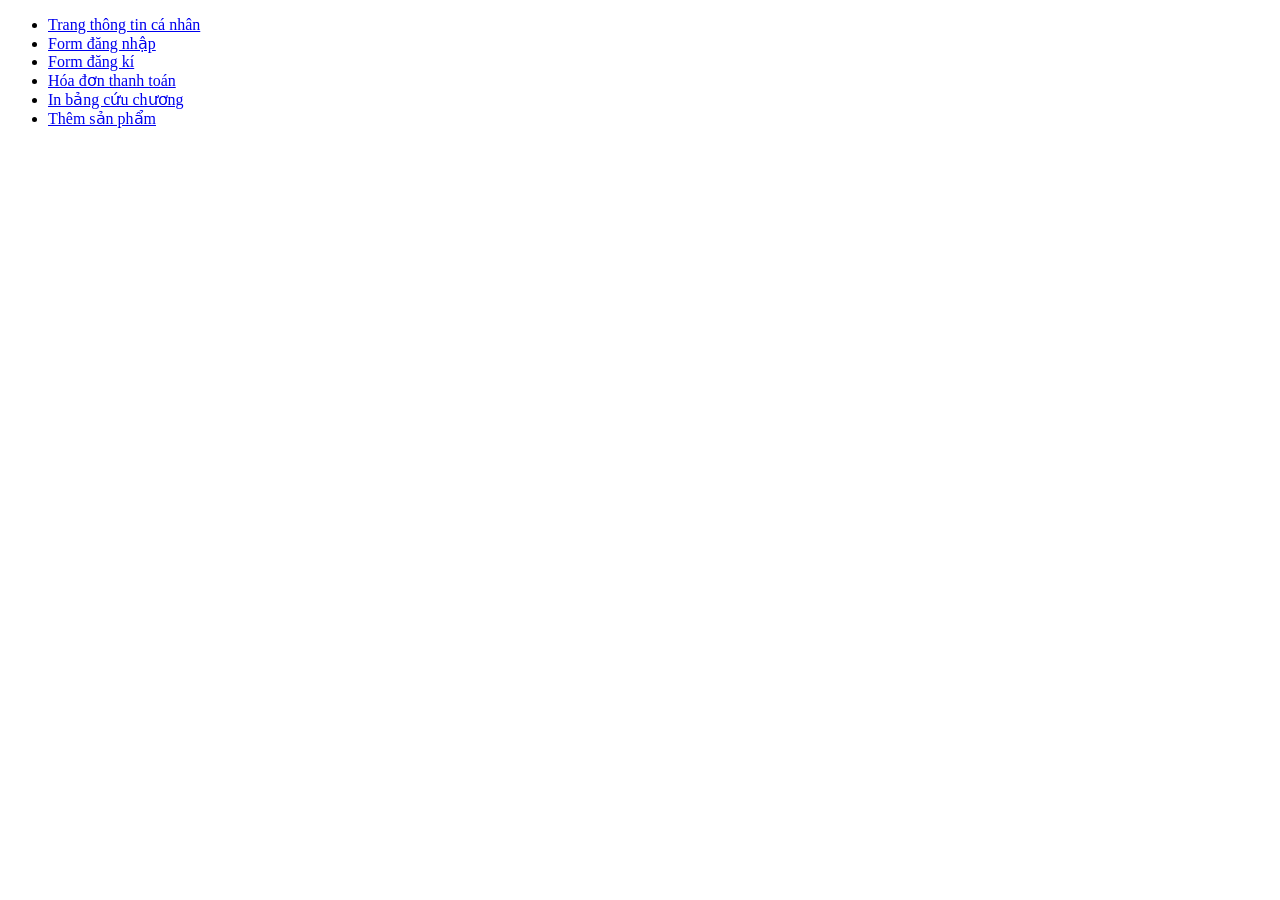
<file: index.html>
﻿<!DOCTYPE html>
<html lang = "vi">
    <head>
          <title>Thiết kế web với HTML, CSS</title>
          <meta charset ="utf-8">
    </head>
    <body>
         <ul>
              <li>
                     <a href = "html/page1.html">Trang thông tin cá nhân</a> 
              </li>
              <li>
                     <a href ="html/page2.html">Form đăng nhập</a>
              </li>
              <li>
                     <a href ="html/page3.html">Form đăng kí</a>
              </li>
              <li>
                     <a href ="html/page4.html">Hóa đơn thanh toán</a>
              </li>
              <li>
                     <a href ="html/page5.html">In bảng cứu chương</a>
              </li>
              <li>
                     <a href ="html/page6.html">Thêm sản phẩm</a>
              </li>
                       
         </ul>

    </body>
</html>
</file>
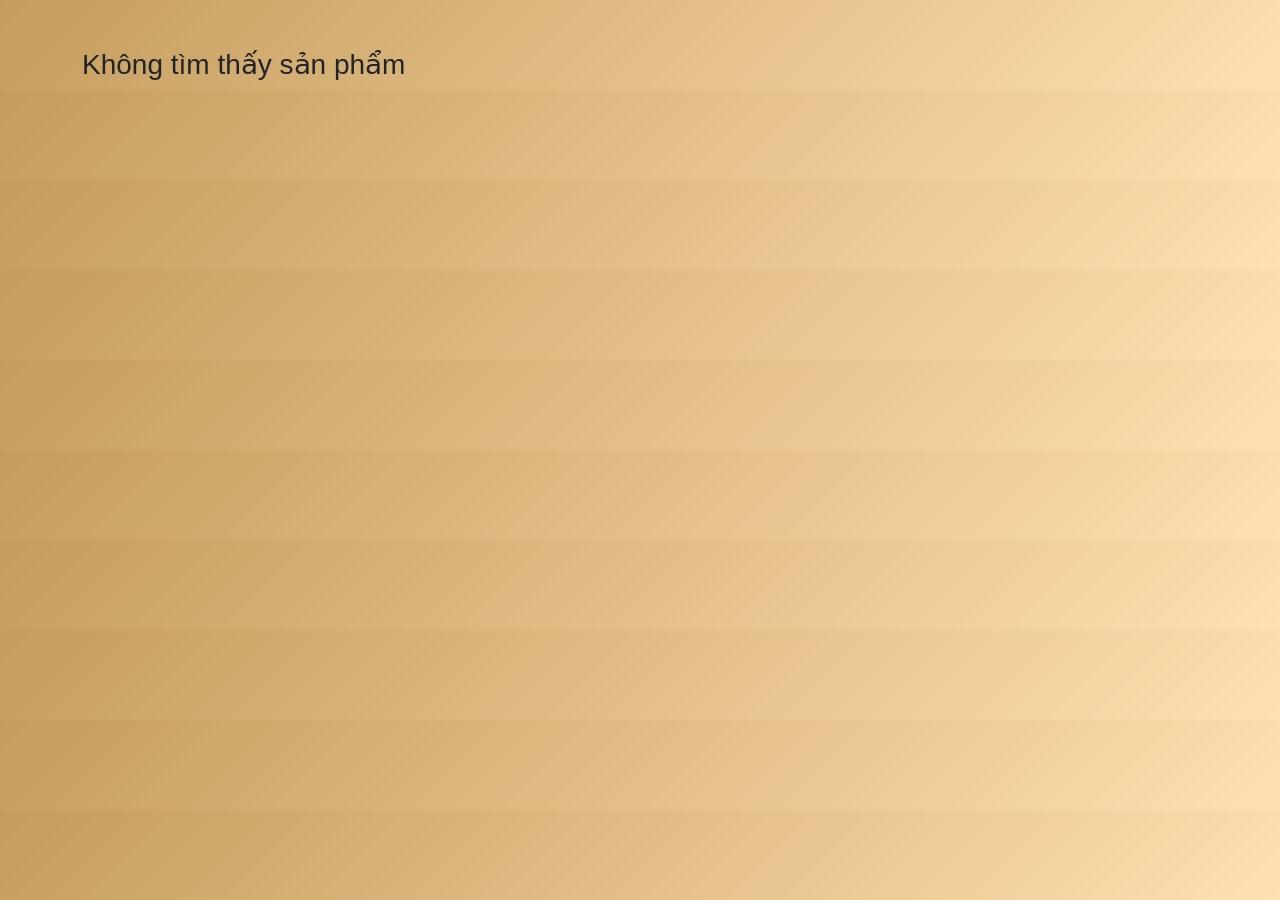
<file: html/detail.html>
<!DOCTYPE html>
<html lang="vi">
<head>
    <meta charset="UTF-8">
    <title>Chi tiết sản phẩm</title>
    <link href="https://cdn.jsdelivr.net/npm/bootstrap@5.3.3/dist/css/bootstrap.min.css" rel="stylesheet">

    <style>
        body {
            background: linear-gradient(135deg, #c49c5c, #ffe0b2);
            font-family: Arial, sans-serif;
        }

        .product-detail-row {
            margin-top: 50px;
        }

        /* KHUNG ẢNH */
        .detail-img-box {
            width: 100%;
            height: 420px;
            background: #fff8e1;
            border-radius: 15px;
            box-shadow: 0 8px 20px rgba(0,0,0,0.1);
            overflow: hidden;

            display: flex;
            align-items: center;
            justify-content: center;
        }

        /* ẢNH ĐỒNG ĐỀU */
        .detail-img {
            width: 100%;
            height: 100%;
            object-fit: cover;
            display: block;
        }

        /* TEXT */
        .product-info h2 {
            font-weight: bold;
            margin-bottom: 15px;
        }

        .product-info h4 {
            font-weight: bold;
            color: #dc3545;
            margin-bottom: 20px;
        }

        .product-info p {
            text-align: justify;
            line-height: 1.6;
        }

        /* MOBILE */
        @media (max-width: 768px) {
            .product-detail-row {
                margin-top: 20px;
            }

            .detail-img-box {
                height: 300px;
            }
        }
    </style>
</head>

<body>

<div class="container mt-5">
    <div id="product-detail"></div>
</div>

<script src="../js/lib.js"></script>

<script>
    const params = new URLSearchParams(window.location.search);
    const productId = params.get("id");

    const product = window.productList.find(item => item.id === productId);

    if (product) {
        document.getElementById("product-detail").innerHTML = `
            <div class="row align-items-center product-detail-row">

                <!-- ẢNH -->
                <div class="col-md-6">
                    <div class="detail-img-box">
                        <img src="${product.image}" 
                             alt="${product.name}" 
                             class="detail-img">
                    </div>
                </div>

                <!-- THÔNG TIN -->
                <div class="col-md-6 product-info">
                    <h2>${product.name}</h2>
                    <h4>${product.price.toLocaleString('vi-VN')}đ</h4>
                    <p>${product.desc}</p>

                    <a href="page6.html" class="btn btn-outline-secondary mt-3">
                        ← Quay lại
                    </a>
                </div>

            </div>
        `;
    } else {
        document.getElementById("product-detail").innerHTML =
            "<h3>Không tìm thấy sản phẩm</h3>";
    }
</script>

</body>
</html>
</file>
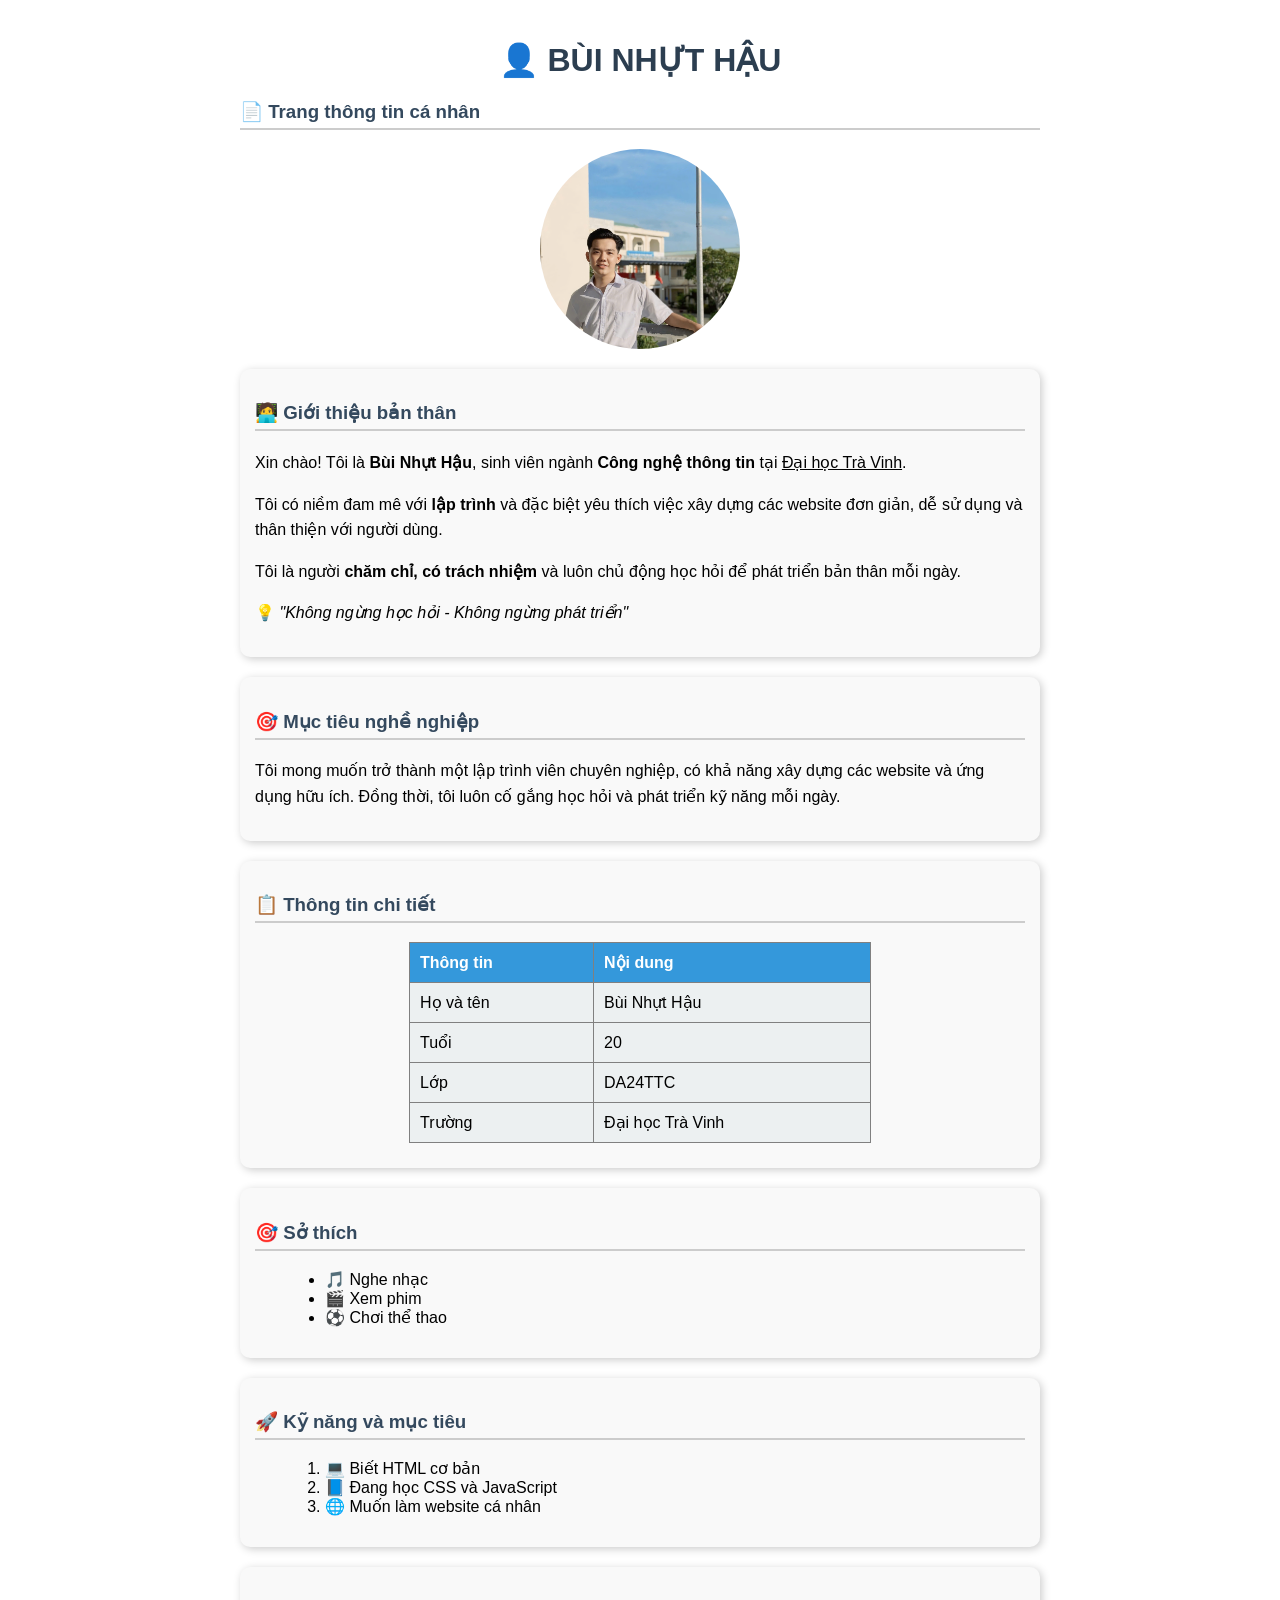
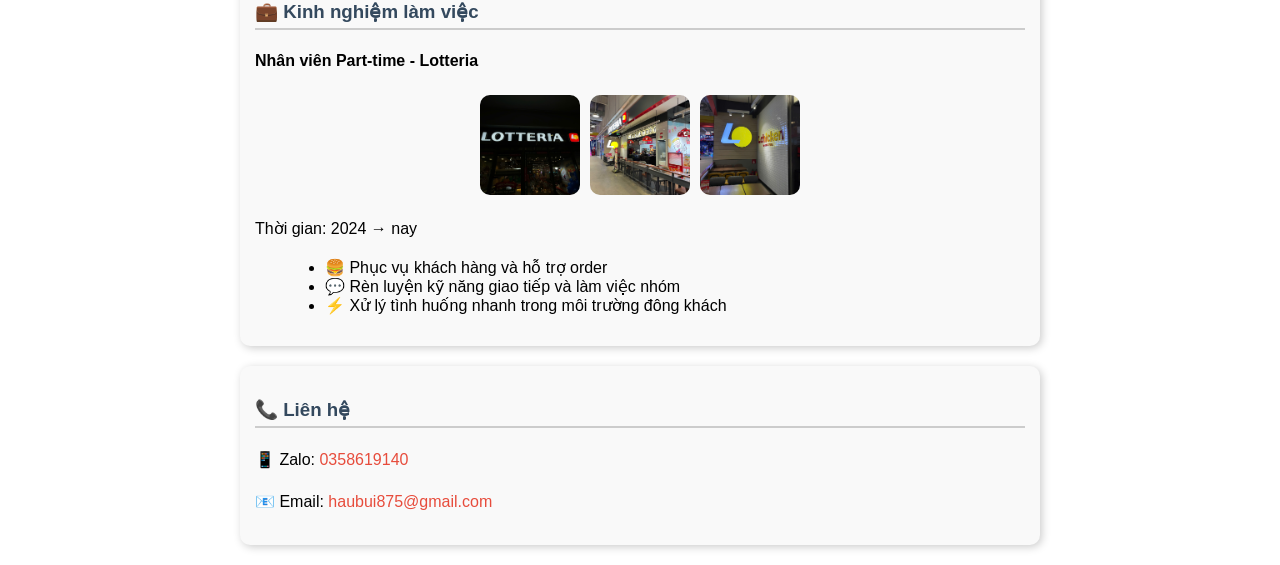
<file: html/page1.html>
﻿<!DOCTYPE html>
<html lang="vi">
<head>
    <meta charset="UTF-8">
    <title>Trang cá nhân</title>
	<link rel ="stylesheet" href ="../css/style1.css">
</head>

<body>

    <!-- Tiêu đề -->
    <h1>👤 BÙI NHỰT HẬU</h1>
    <h3>📄 Trang thông tin cá nhân</h3>

    <!-- Giới thiệu -->
    <img src="../assets/images/avatar.jpg" class="avatar" width="200" alt="Ảnh cá nhân">
	
    <div class ="section">
        <h3>🧑‍💻 Giới thiệu bản thân</h3>

    <p>
        Xin chào! Tôi là <b>Bùi Nhựt Hậu</b>, sinh viên ngành <b>Công nghệ thông tin</b>
        tại <u>Đại học Trà Vinh</u>.
    </p>

    <p>
        Tôi có niềm đam mê với <b>lập trình</b> và đặc biệt yêu thích việc
        xây dựng các website đơn giản, dễ sử dụng và thân thiện với người dùng.
    </p>

    <p>
        Tôi là người <b>chăm chỉ, có trách nhiệm</b> và luôn chủ động học hỏi
        để phát triển bản thân mỗi ngày.
    </p>

    <p>
        💡 <i>"Không ngừng học hỏi - Không ngừng phát triển"</i>
    </p>
    </div>
	<div class="section">
        <h3>🎯 Mục tiêu nghề nghiệp</h3>
        <p>
            Tôi mong muốn trở thành một lập trình viên chuyên nghiệp,
            có khả năng xây dựng các website và ứng dụng hữu ích.
            Đồng thời, tôi luôn cố gắng học hỏi và phát triển kỹ năng mỗi ngày.
        </p>
    </div>
					

    <!-- Thông tin chi tiết -->
	<div class ="section">
        <h3>📋 Thông tin chi tiết</h3>
        <table border="1" cellpadding="5">
            <tr>
                <th>Thông tin</th>
                <th>Nội dung</th>
            </tr>
            <tr>
                <td>Họ và tên</td>
                <td>Bùi Nhựt Hậu</td>
            </tr>
            <tr>
                <td>Tuổi</td>
                <td>20</td>
            </tr>
            <tr>
                <td>Lớp</td>
                <td>DA24TTC</td>
            </tr>
            <tr>
                <td>Trường</td>
                <td>Đại học Trà Vinh</td>
            </tr>
        </table>
		</div>

    <!-- Sở thích -->
	<div class ="section">
        <h3>🎯 Sở thích</h3>
        <ul>
            <li>🎵 Nghe nhạc</li>
            <li>🎬 Xem phim</li>
            <li>⚽ Chơi thể thao</li>
        </ul>
	</div>

    <!-- Kỹ năng -->
	<div class ="section">
        <h3>🚀 Kỹ năng và mục tiêu</h3>
        <ol>
            <li>💻 Biết HTML cơ bản</li>
            <li>📘 Đang học CSS và JavaScript</li>
            <li>🌐 Muốn làm website cá nhân</li>
        </ol>
	</div>
	<div class="section">
    <h3>💼 Kinh nghiệm làm việc</h3>

    <p><b>Nhân viên Part-time - Lotteria</b></p>

    <!-- Nhóm ảnh -->
    <div class="gallery">
        <img src="../assets/images/lotteria.jpg" alt="Ảnh Lotteria" class="work-img">
        <img src="../assets/images/lotteria1.jpg" alt="Ảnh Counter Lotteria" class="work-img">
        <img src="../assets/images/lotteria2.jpg" alt="Ảnh Logo Lotteria" class="work-img">
    </div>

    <p>Thời gian: 2024 → nay</p>

    <ul>
        <li>🍔 Phục vụ khách hàng và hỗ trợ order</li>
        <li>💬 Rèn luyện kỹ năng giao tiếp và làm việc nhóm</li>
        <li>⚡ Xử lý tình huống nhanh trong môi trường đông khách</li>
    </ul>
</div>

    <!-- Liên hệ -->
	<div class ="section">
        <h3>📞 Liên hệ</h3>
        <p>📱 Zalo: <a href="#">0358619140</a></p>
        <p>📧 Email: <a href="mailto:haubui875@gmail.com">haubui875@gmail.com</a></p>
	</div>
</body>
</html>
</file>
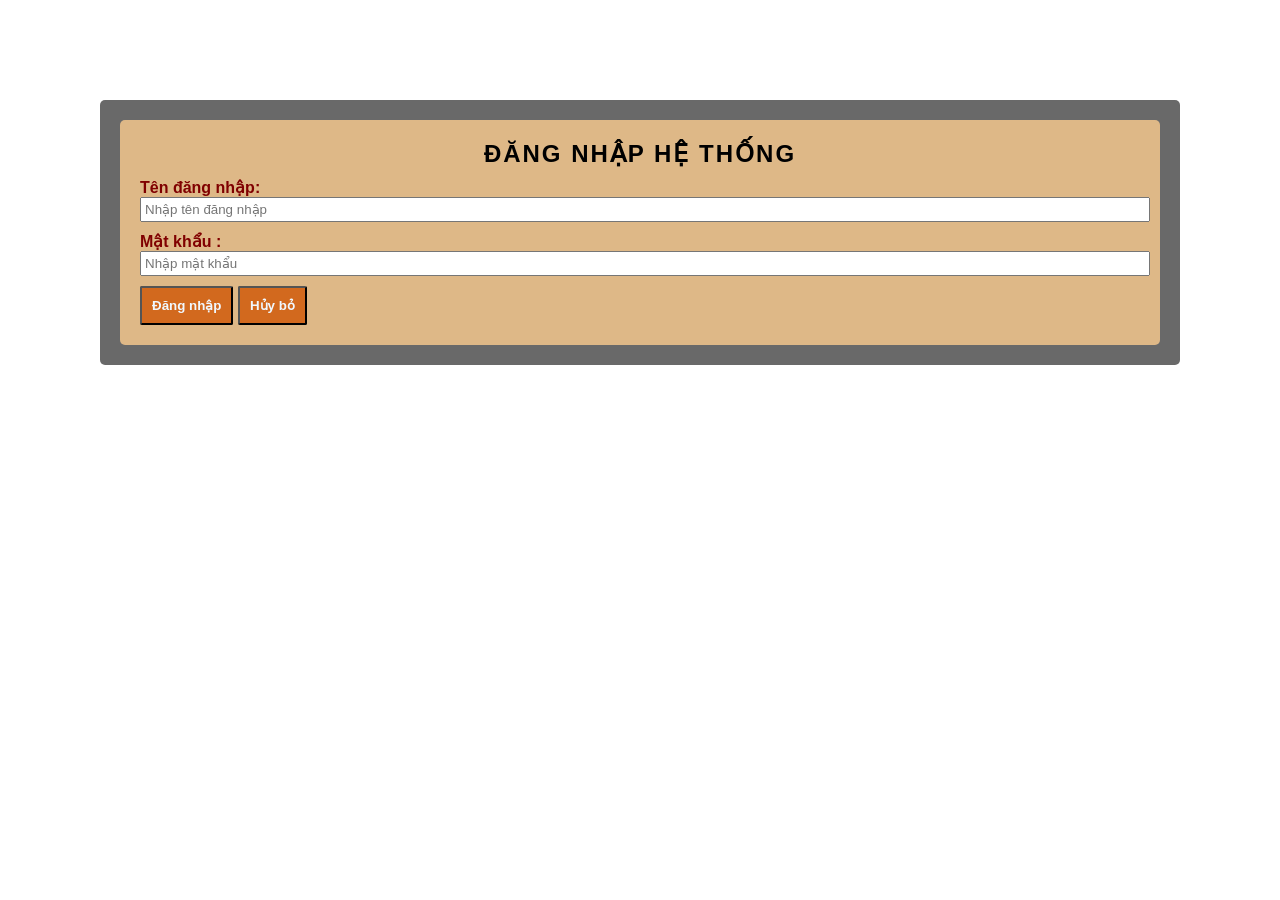
<file: html/page2.html>
﻿<!DOCTYPE html>
<html lang="vi">
<head>
    <meta charset="UTF-8">
    <title>Thiết kế form</title>
    <link rel ="stylesheet" href ="../css/style2.css">
</head>
<body>
    <div class="container">
        <form id= "frmLogin">
            <h3 class="title">Đăng nhập hệ thống</h3>
            <div class= "form-group">
                <label for = "txtUsername"> Tên đăng nhập: </label>
                <input class = "form-control" type = "text" id = "txtUsername" name = "txtUsername" placeholder="Nhập tên đăng nhập">
            </div>
            <div class= "form-group">
                <label for = "txtPassword"> Mật khẩu : </label>
                <input class = "form-control" type = "Password" id = "txtPassword" name = "txtPassword" placeholder="Nhập mật khẩu">
            </div>
            <input class="button" type = "submit" name = "sbLogin" value = "Đăng nhập">
            <input class="button" type = "reset" name = "rsCancel" value = "Hủy bỏ">
        </form>
    </div>
    
</body>
</html>
</file>
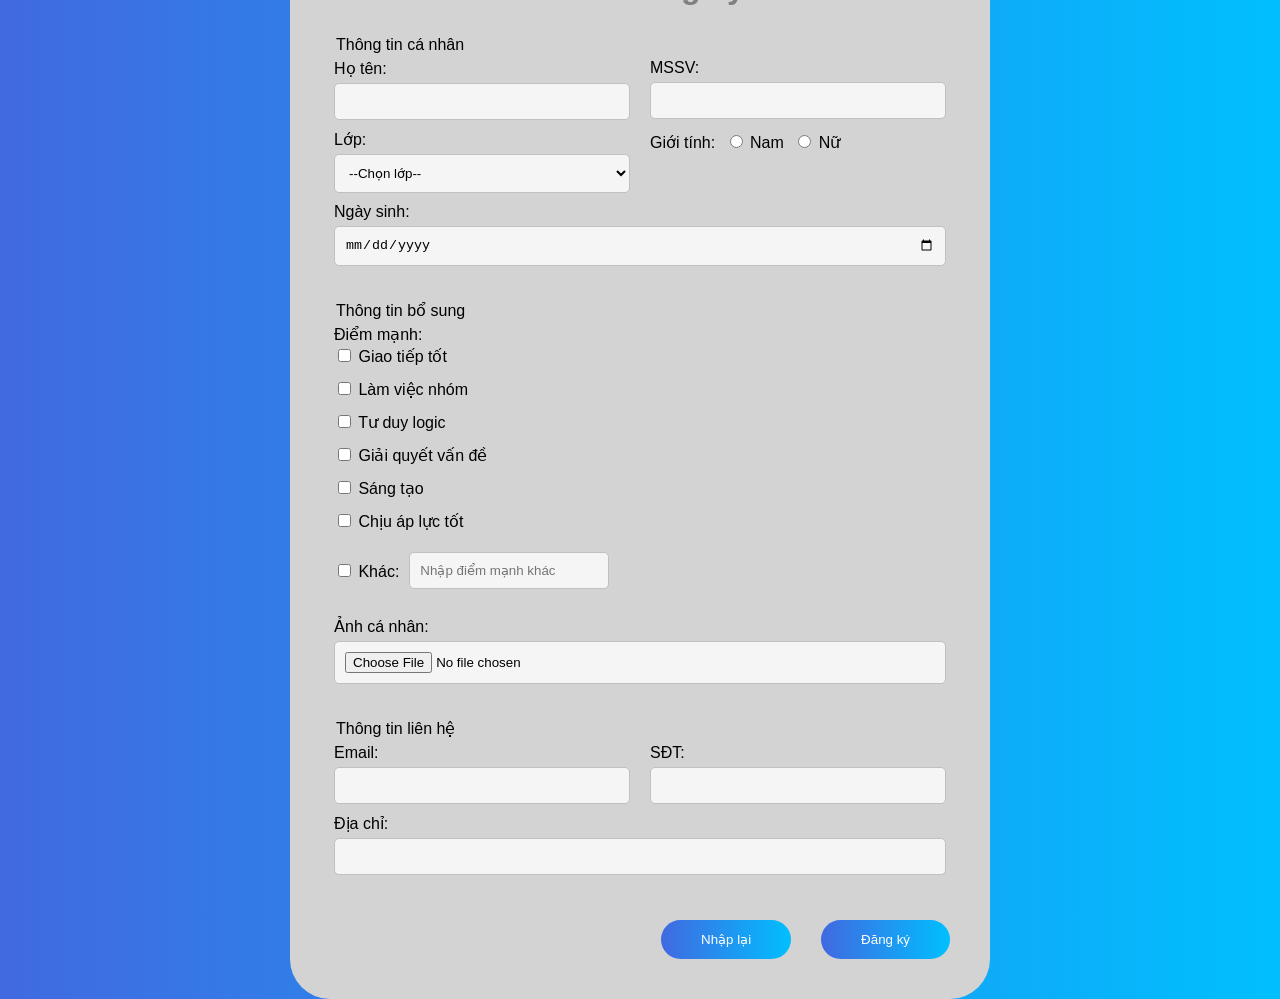
<file: html/page3.html>
<!DOCTYPE html>
<html lang="vi">
<head>
    <meta charset="UTF-8">
    <title>Form đăng ký</title>
    <link rel="stylesheet" href="../css/style3.css">
</head>

<body>

<form>

    <h1>Form đăng ký</h1>

    <!-- Thông tin cá nhân -->
    <fieldset>
        <legend>Thông tin cá nhân</legend>

        <div class="form-row">
            <div>
                Họ tên:
                <input type="text" required>
            </div>

            <div>
                MSSV:
                <input type="text">
            </div>
        </div>

        <div class="form-row">
            <div>
                Lớp:
                <select>
                    <option>--Chọn lớp--</option>
                    <option>DA24TTA</option>
                    <option>DA24TTB</option>
                    <option>DA24TTC</option>
                    <option>DA24TTD</option>
                </select>
            </div>

            <div class="gender">
                Giới tính:
                <input type="radio" name="gt"> Nam
                <input type="radio" name="gt"> Nữ
            </div>
        </div>

        Ngày sinh:
        <input type="date" max="2026-12-31">

    </fieldset>

    <!-- Thông tin bổ sung -->
    <fieldset>
        <legend>Thông tin bổ sung</legend>

        Điểm mạnh:
        <div class="checkbox-group">
            <label><input type="checkbox"> Giao tiếp tốt</label>
            <label><input type="checkbox"> Làm việc nhóm</label>
            <label><input type="checkbox"> Tư duy logic</label>
            <label><input type="checkbox"> Giải quyết vấn đề</label>
            <label><input type="checkbox"> Sáng tạo</label>
            <label><input type="checkbox"> Chịu áp lực tốt</label>
        </div>

        <div class="other">
            <label>
                <input type="checkbox"> Khác:
            </label>
            <input type="text" placeholder="Nhập điểm mạnh khác">
        </div>

        <br>

        Ảnh cá nhân:
        <input type="file" name="hinhanh">

    </fieldset>

    <!-- Thông tin liên hệ -->
    <fieldset>
        <legend>Thông tin liên hệ</legend>

        <div class="form-row">
            <div>
                Email:
                <input type="email">
            </div>

            <div>
                SĐT:
                <input type="tel">
            </div>
        </div>

        Địa chỉ:
        <input type="text">

    </fieldset>

    <div class="btn-group">
        <input type="reset" value="Nhập lại" class="btn-submit">
        <input type="submit" value="Đăng ký" class="btn-submit">
    </div>

</form>

</body>
</html>
</file>
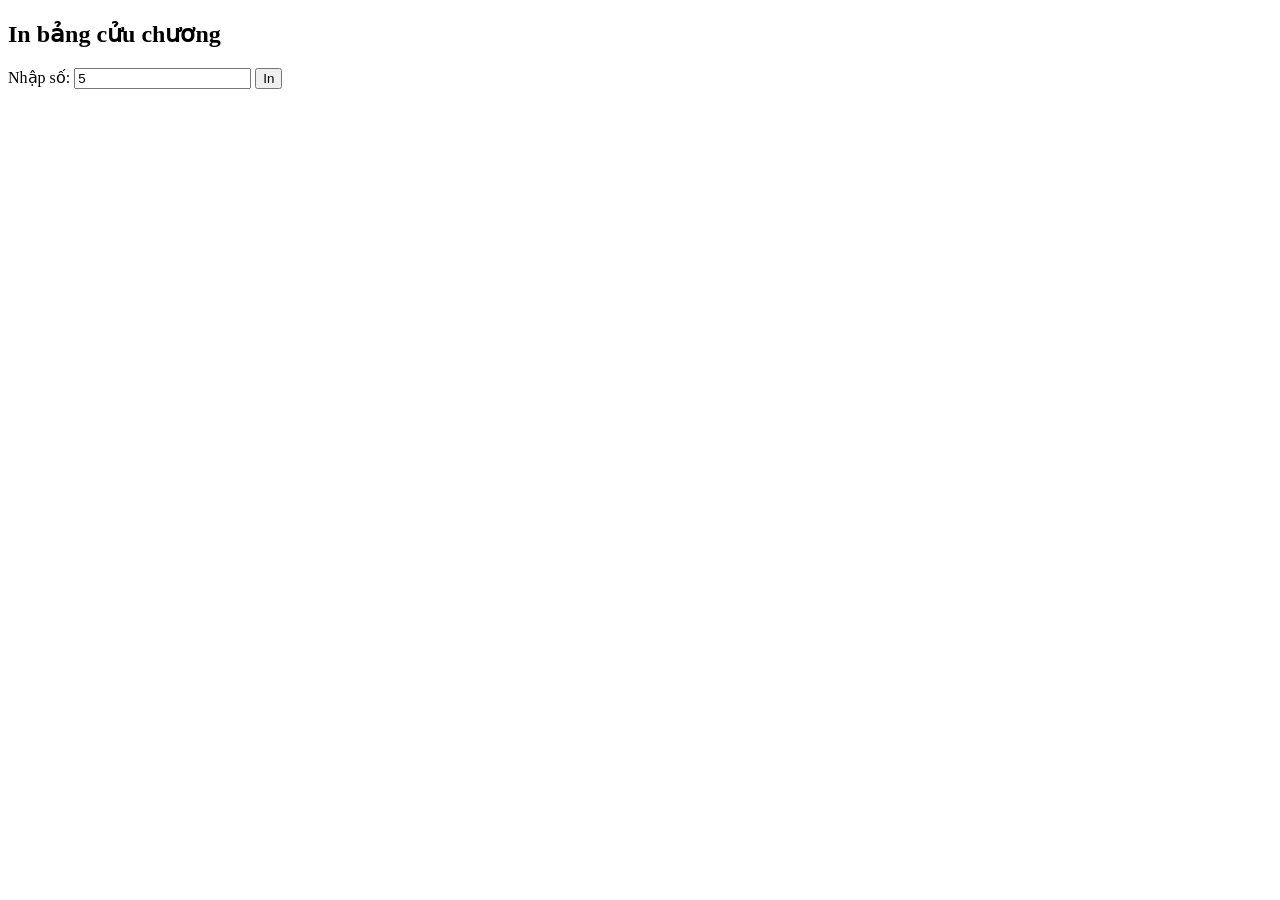
<file: html/page5.html>
<!DOCTYPE html>
<html lang="vi">
<head>
    <meta charset="UTF-8">
    <title>In bảng cửu chương</title>
</head>
<body>

<h2>In bảng cửu chương</h2>

<form id="frmInBangCC">
    <label>Nhập số:</label>
    <input type="number" id="so" name="so" value="5">

    <button type="button" id="btn">In</button>
</form>

<br>

<div id="kq"></div>

<script>
const frm = document.getElementById("frmInBangCC");

document.getElementById("btn").onclick = function () {

    let so = frm.so.value;
    let kq = "";

    for (let i = 1; i <= 10; i++) {
        kq += so + " x " + i + " = " + (so * i) + "<br>";
    }

    document.getElementById("kq").innerHTML = kq;
}
</script>

</body>
</html>
</file>
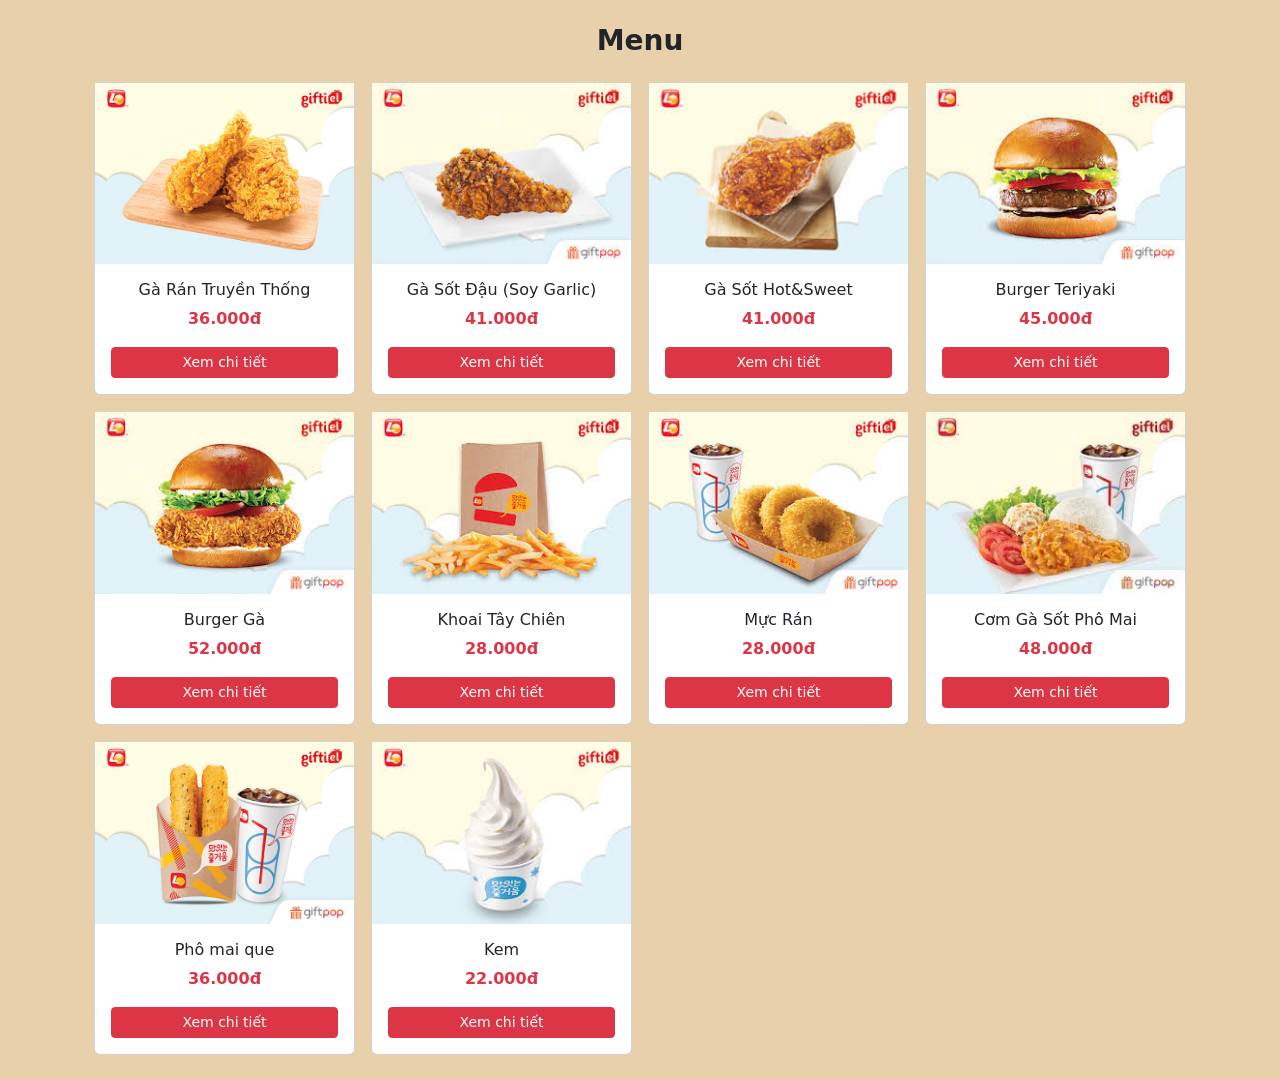
<file: html/page6.html>
<!DOCTYPE html>
<html lang="vi">
<head>
    <title>Liệt kê danh sách sản phẩm</title>
    <!-- Latest compiled and minified CSS -->
    <link href="https://cdn.jsdelivr.net/npm/bootstrap@5.3.8/dist/css/bootstrap.min.css" rel="stylesheet">

    <!-- Latest compiled JavaScript -->
    <script src="https://cdn.jsdelivr.net/npm/bootstrap@5.3.8/dist/js/bootstrap.bundle.min.js"></script>
    <meta charset="UTF-8">
    <script src = "../js/lib.js"></script>
</head> 
<style>
    body {
    background-color: #e7d0aa;
}
</style>
<body>
    <div class = "container">
        <div class="container py-4">

        <h3 class="text-center mb-4 fw-bold">Menu</h3>

        <div class="row row-cols-2 row-cols-md-4 g-3" id="product-list"></div>

</div>
    </div>
    <script>
       /* productList.forEach(function(item) {
        // Truyền từng thuộc tính vào hàm
        addProduct(item.id, item.name, item.price, item.image, item.productLink);
        });*/
        
        showProduct(productList);
    </script>
</body>
</html>
</file>
<file: css/style1.css>
﻿body {
    font-family: Arial, sans-serif;
    margin: auto;
    max-width: 800px;
    background-color: #ffffff;
    padding: 20px;
    border-radius: 10px;
}

h1 {
    text-align: center;
    color: #2c3e50;
}

h3 {
    color: #34495e;
    border-bottom: 2px solid #ccc;
    padding-bottom: 5px;
}

/* Ảnh đại diện */
img {
    display: block;
    margin: 10px auto;
    border-radius: 10px;
}

/* Bảng */
table {
    border-collapse: collapse;
    width: 60%;
    margin: 10px auto;
    background-color: white;
}

th, td {
    padding: 10px;
    text-align: left;
}

th {
    background-color: #3498db;
    color: white;
}

td {
    background-color: #ecf0f1;
}

ul, ol {
    margin-left: 30px;
}

/* Phần kinh nghiệm */
p {
    line-height: 1.6;
}

/* Link */
a {
    text-decoration: none;
    color: #e74c3c;
}

a:hover {
    text-decoration: underline;
}

.section {
    margin-top: 20px;
    padding: 15px;
    background-color: #f9f9f9;
    border-radius: 10px;
	box-shadow: 2px 2px 8px #ccc;
}
.avatar {
    border-radius: 50%;
    width: 200px;
    height: 200px;
    object-fit: cover;
    margin: auto;
}
.gallery {
    display: flex;
	justify-content: center;
}

.work-img {
    width: 100px;
    height: 100px;
    object-fit: cover;
    margin: 5px;
    border-radius: 10px;
}
</file>
<file: css/style2.css>
*{
    padding: 0;
    margin: 0;
    font-family: "Segoe UI", Tahoma, Geneva, Verdana, sans-serif;
}

div.container {
    background-color:dimgrey;
    padding: 20px;
    border-radius: 5px;
    margin-top: 100px;
    margin-bottom: 100px;
    margin-left: 100px;
    margin-right: 100px;
}

form#frmLogin {
    background-color: burlywood;
    padding: 20px;
    border-radius: 5px;
}

h3.title {
    text-transform: uppercase;
    font-weight: bolder;
    letter-spacing: 2px;
    font-size: x-large;  
    text-align: center;
}

div.form-group {
    margin-top: 10px;
    margin-bottom: 10px;
}

label {
    color: maroon;
    font-weight: bolder;
}

.form-control {
    display: block;
    width: 100%;
    padding: 3px;
}
.button{
    background-color: chocolate;
    color: aliceblue;
    font-weight: bolder;
    padding: 10px;
    border-radius: 2px;
}
</file>
<file: css/style3.css>
*{
    box-sizing: border-box;
}
body {
    font-family: Arial;
    background: linear-gradient(to right, royalblue, deepskyblue);
    display: flex;
    justify-content: center;
    align-items: center;
    height: 100vh;
}

/* Khung form */
form {
    background:  lightgray ;
    padding: 30px;
    width: 700px;
    border-radius: 40px;
}

/* Tiêu đề */
h1 {
    text-align: center;
    color: gray;
    margin-bottom: 30px;
    font-weight: 800;
}

/* Fieldset */
fieldset {
    border: none;
    margin-bottom: 15px;
}

/* Chia 2 cột */
.form-row {
    display: flex;
    gap: 20px;
}

.form-row > div {
    flex: 1;
}
/* Input */
input, select {
    width: 100%;
    padding: 10px;
    margin-top: 5px;
    margin-bottom: 10px;
    border-radius: 5px;
    border: 1px solid silver;
    background: whitesmoke;
}

/* Giới tính */
.gender input {
    width: auto;
    margin-left: 10px;
}

/* Checkbox đẹp */
.checkbox-group {
    display: block;
    flex-wrap: wrap;
    gap: 10px;
}
.checkbox-group label {
    display: block;
    margin-bottom: 5px;
}
.checkbox-group input {
    width: auto;
}

/* Khác + input */
.other {
    display: flex;
    align-items: center;
    gap: 10px;
    margin-top: 10px;
}

.other input[type="text"] {
    width: 200px;
}
.other input[type="checkbox"] {
    width: auto;
}
/* Nút */
.btn-group {
    display: flex;
    justify-content: flex-end; /* đẩy qua phải */
    gap: 10px; /* khoảng cách giữa 2 nút */
}

.btn-submit {
    margin: 10px;
    padding: 12px 40px;
    background: linear-gradient(to right, royalblue, deepskyblue);
    color: white;
    border: none;
    border-radius: 25px;
    cursor: pointer;
    width: auto;
}
</file>
